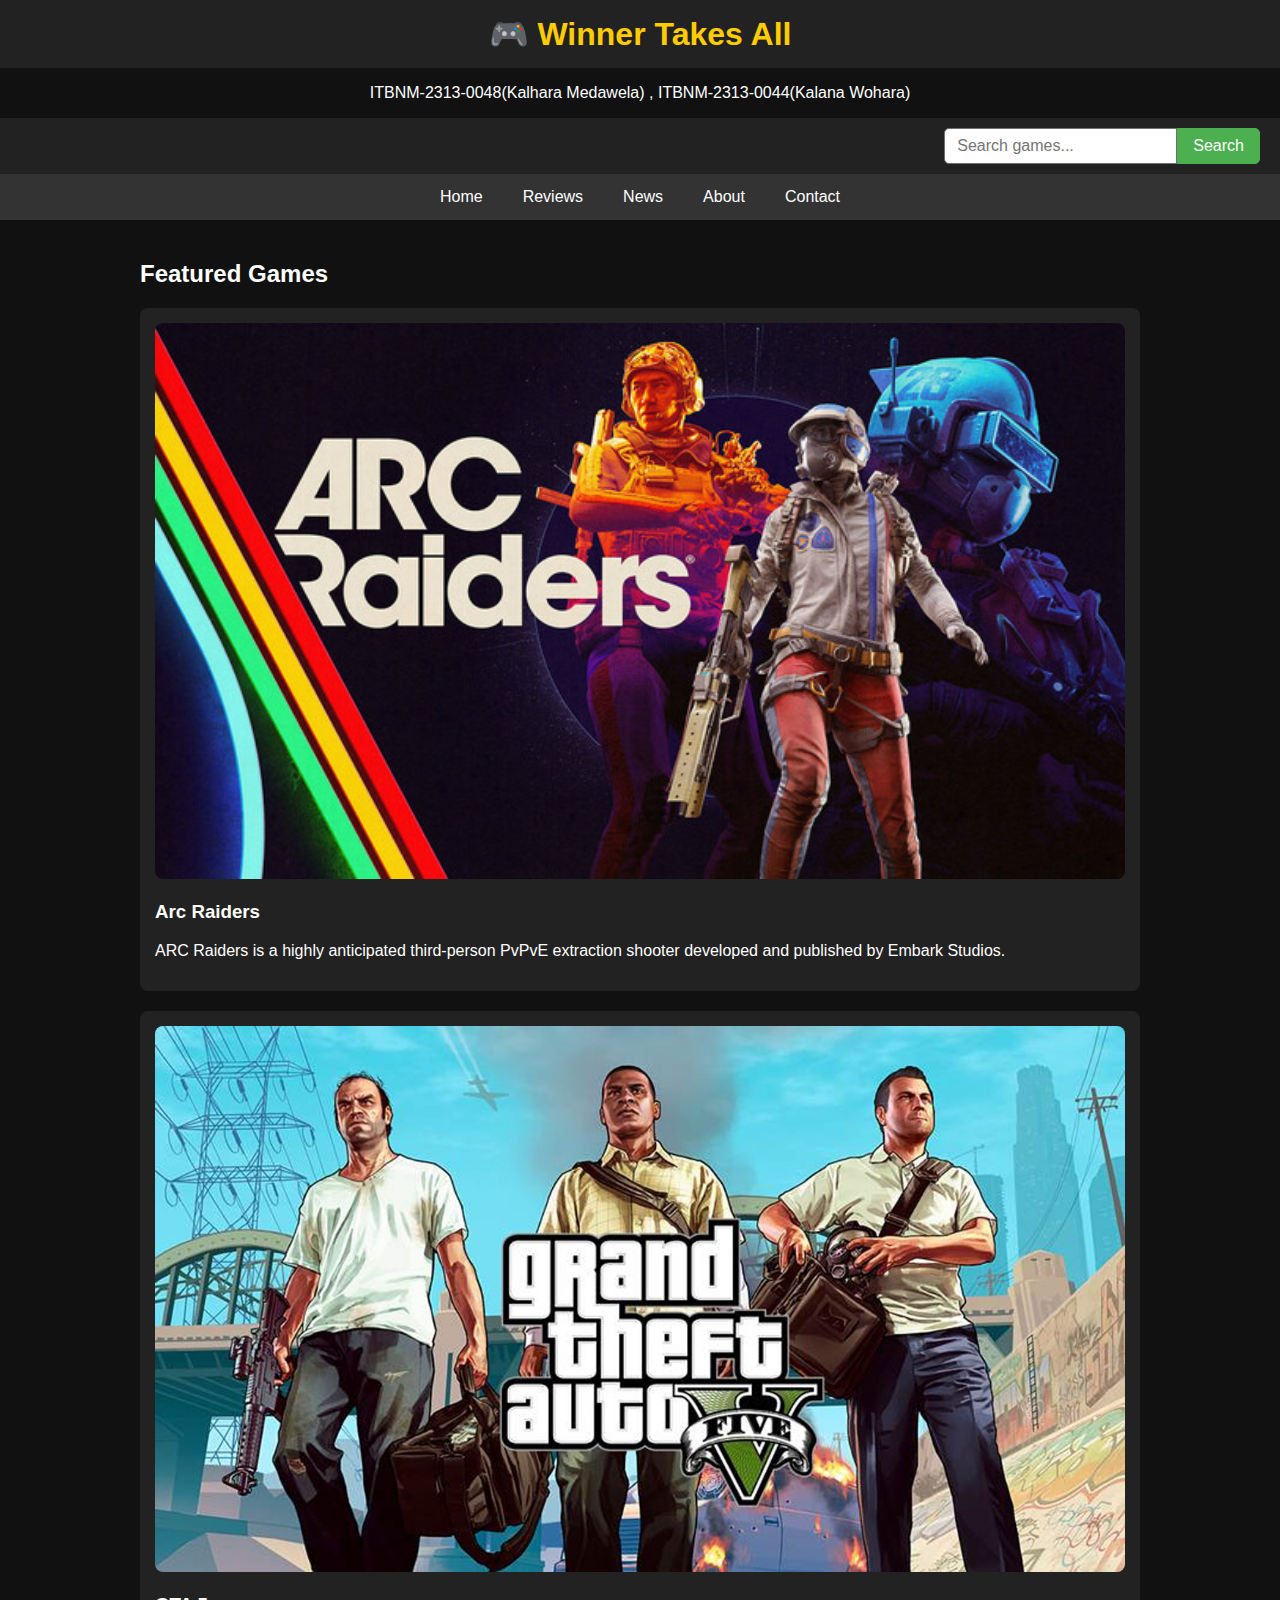
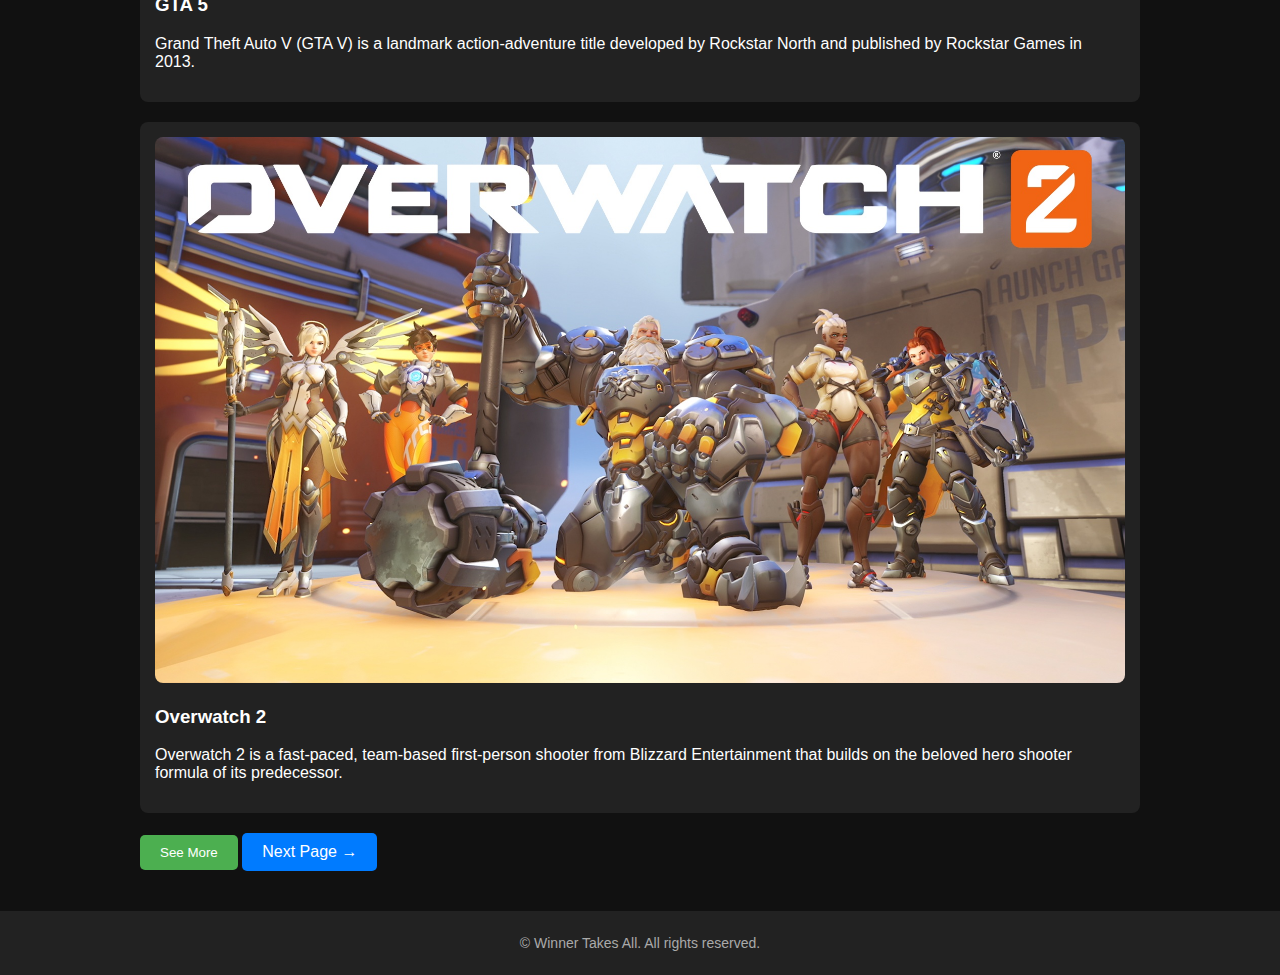
<file: index.html>
<!DOCTYPE html>
<html>
<head>
    <title>Winner Takes All - Home</title>
    <link rel="stylesheet" href="style.css">
</head>
<body>
<header>
    <h1>🎮 Winner Takes All</h1>
</header>
<p style="text-align: center;">ITBNM-2313-0048(Kalhara Medawela) , ITBNM-2313-0044(Kalana Wohara)</p>
<style>
    
    .header {
      width: 100%;
      background-color: #222;  
      padding: 10px 20px;
      box-sizing: border-box;
      display: flex;
      justify-content: flex-end; /
      align-items : center;
    }

    
    .search-bar {
      padding: 8px 12px;
      font-size: 16px;
      border: 1px solid #6f6f6f;
      border-radius: 5px 0 0 5px; 
      outline: none;
    }

    
    .search-button {
      padding: 8px 15px;
      font-size: 16px;
      border: 1px solid #4CAF50;
      background-color: #4CAF50;
      color: rgb(255, 255, 255);
      border-radius: 0 5px 5px 0; 
      cursor: pointer;
    }

    .search-button:hover {
      background-color: #45a049; 
    }
  </style>
</head>
<body>

  <div class="header">
    <input type="text" class="search-bar" placeholder="Search games...">
    <button class="search-button" onclick="alert('Search clicked!')">Search</button>
  </div>

<nav>
    <a href="index.html">Home</a>
    <a href="reviews.html">Reviews</a>
    <a href="news.html">News</a>
    <a href="about.html">About</a>
    <a href="contact.html">Contact</a>
</nav>

<div class="container">
    <h2>Featured Games</h2>
    <div class="card">
        <img src="images/game1.jpg" alt="Game 1">
        <h3>Arc Raiders</h3>
        <p>ARC Raiders is a highly anticipated third-person PvPvE extraction shooter developed and published by Embark Studios.</p>
    </div>
    <div class="card">
        <img src="images/game2.jpg" alt="Game 2">
        <h3>GTA 5</h3>
        <p>Grand Theft Auto V (GTA V) is a landmark action-adventure title developed by Rockstar North and published by Rockstar Games in 2013.</p>
    </div>
    <div class="card">
        <img src="images/game4.jpg" alt="Game 2">
        <h3>Overwatch 2</h3>
        <p>Overwatch 2 is a fast-paced, team-based first-person shooter from Blizzard Entertainment that builds on the beloved hero shooter formula of its predecessor.</p>
    </div>
    <style>
        .my-button {
          background-color: #4CAF50; /* Green */
          color: white;
          padding: 10px 20px;
          border: none;
          border-radius: 5px;
          cursor: pointer;
        }
        .my-button:hover {
          background-color: #45a049;
        }
      </style>
      
      <button class="my-button" onclick="alert('Button Clicked!')">See More</button>

      <a href="reviews.html" class="next-button">Next Page →</a>

<style>
  .next-button {
    display: inline-block;
    padding: 10px 20px;
    background-color: #007BFF; 
    color: white;
    text-decoration: none;
    border-radius: 5px;
    font-size: 16px;
  }
  .next-button:hover {
    background-color: #0056b3; 
  }
</style>
</div>


<footer>
    <p>© Winner Takes All. All rights reserved.</p>
</footer>
</body>
</html>
</file>
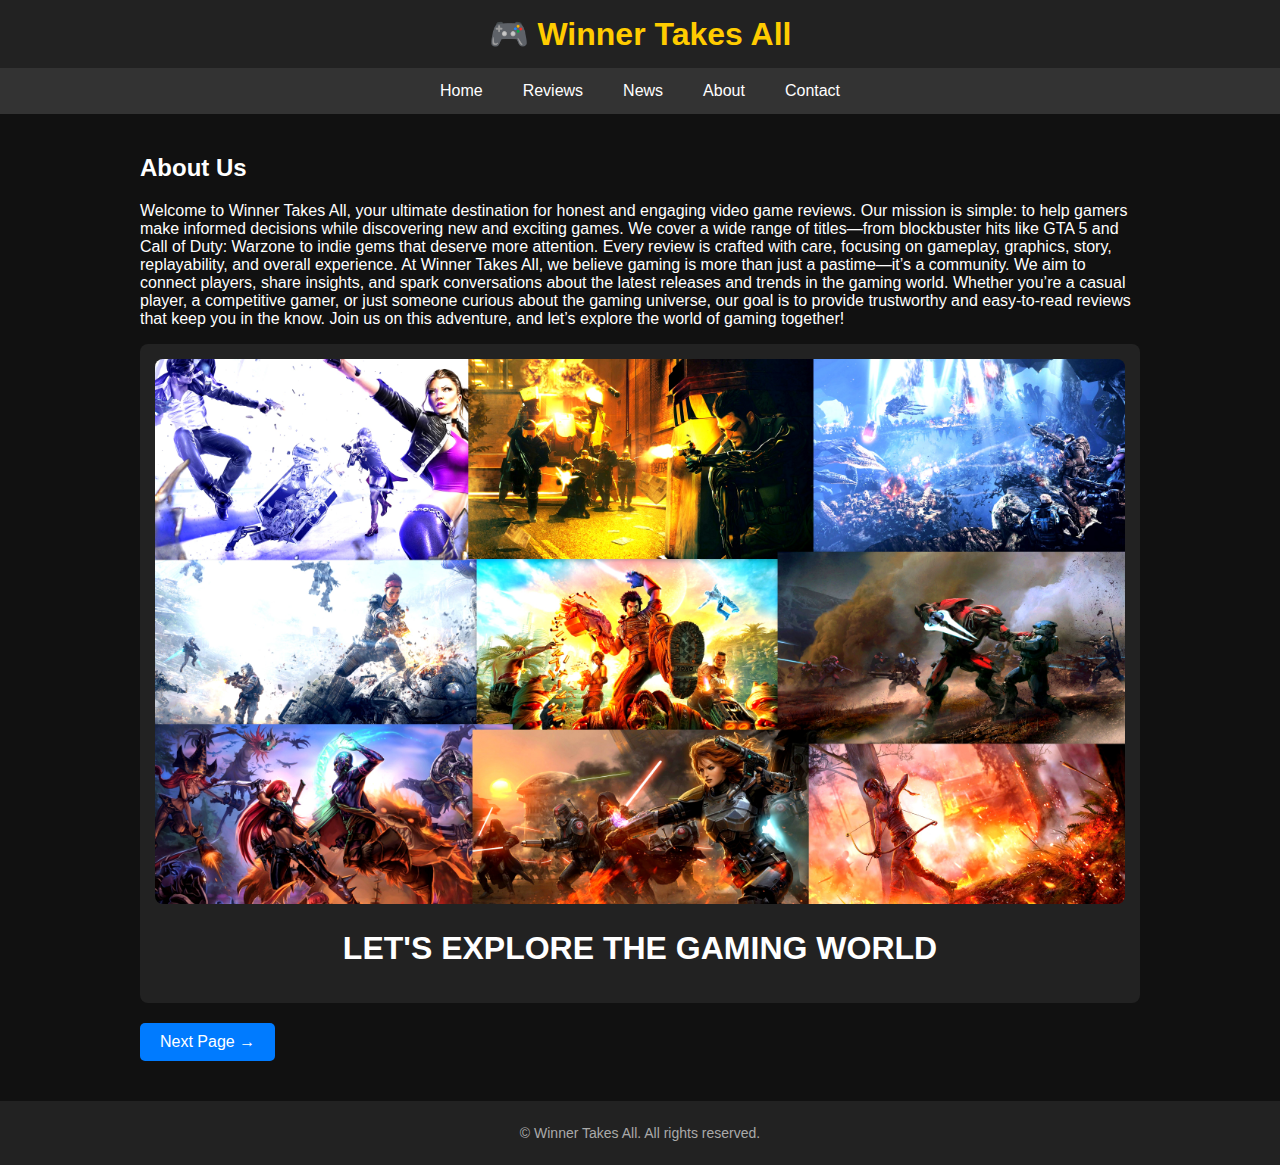
<file: about.html>
<!DOCTYPE html>
<html>
<head>
    <title>Winner Takes All - About</title>
    <link rel="stylesheet" href="style.css">
</head>
<body>
<header>
    <h1>🎮 Winner Takes All</h1>
</header>


<nav>
    <a href="index.html">Home</a>
    <a href="reviews.html">Reviews</a>
    <a href="news.html">News</a>
    <a href="about.html">About</a>
    <a href="contact.html">Contact</a>
</nav>

<div class="container">
    <h2>About Us</h2>
    <p>Welcome to Winner Takes All, your ultimate destination for honest and engaging video game reviews. Our mission is simple: to help gamers make informed decisions while discovering new and exciting games.

        We cover a wide range of titles—from blockbuster hits like GTA 5 and Call of Duty: Warzone to indie gems that deserve more attention. Every review is crafted with care, focusing on gameplay, graphics, story, replayability, and overall experience.
        
        At Winner Takes All, we believe gaming is more than just a pastime—it’s a community. We aim to connect players, share insights, and spark conversations about the latest releases and trends in the gaming world.
        
        Whether you’re a casual player, a competitive gamer, or just someone curious about the gaming universe, our goal is to provide trustworthy and easy-to-read reviews that keep you in the know.
        
        Join us on this adventure, and let’s explore the world of gaming together!</p>

        <div class="card">
            <img src="images/game7.jpg" alt="Game ">
            <h1 style="text-align: center;">LET'S EXPLORE THE GAMING WORLD</h1>
           
        </div>

        <a href="contact.html" class="next-button">Next Page →</a>

<style>
  .next-button {
    display: inline-block;
    padding: 10px 20px;
    background-color: #007BFF; 
    color: white;
    text-decoration: none;
    border-radius: 5px;
    font-size: 16px;
  }
  .next-button:hover {
    background-color: #0056b3; 
  }
</style>
</div>

<footer>
    <p>© Winner Takes All. All rights reserved.</p>
</footer>
</body>
</html>
</file>
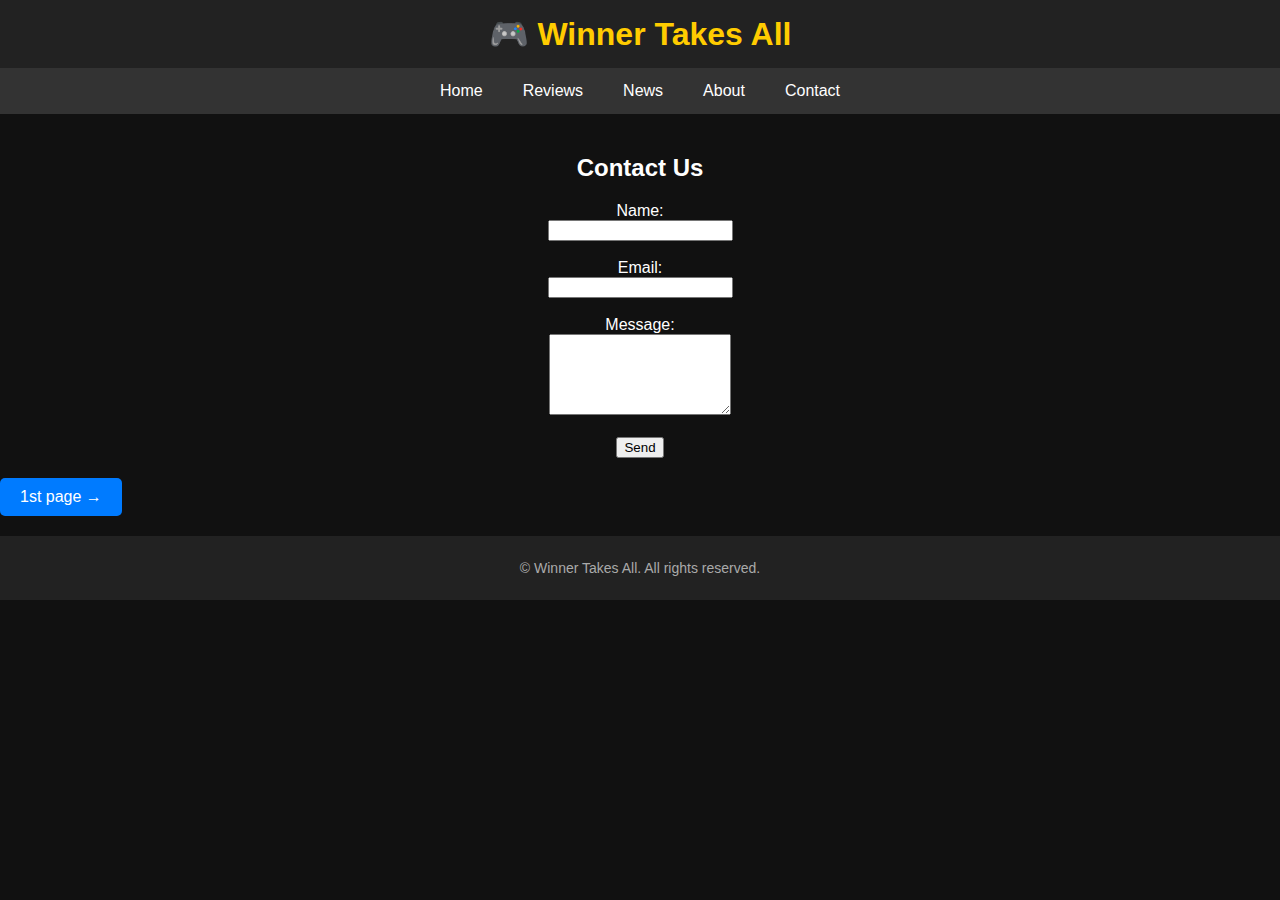
<file: contact.html>
<!DOCTYPE html>
<html>
<head>
    <title>Winner Takes All - Contact</title>
    <link rel="stylesheet" href="style.css">
</head>
<body>
<header>
    <h1>🎮 Winner Takes All</h1>
</header>


<nav>
    <a href="index.html">Home</a>
    <a href="reviews.html">Reviews</a>
    <a href="news.html">News</a>
    <a href="about.html">About</a>
    <a href="contact.html">Contact</a>
</nav>

<div class="container"
style="text-align: center;">
    <h2>Contact Us</h2>
    <form>
        <label>Name:</label><br>
        <input type="text" name="name" required><br><br>

        <label>Email:</label><br>
        <input type="email" name="email" required><br><br>

        <label>Message:</label><br>
        <textarea name="message" rows="5" required></textarea><br><br>

        <button type="submit">Send</button>
    </form>

    
</div>

<a href="index.html" class="next-button">1st page →</a>

<style>
  .next-button {
    display: inline-block;
    padding: 10px 20px;
    background-color: #007BFF; 
    color: white;
    text-decoration: none;
    border-radius: 5px;
    font-size: 16px;
  }
  .next-button:hover {
    background-color: #0056b3; 
  }
</style>

<footer>
    <p>© Winner Takes All. All rights reserved.</p>
</footer>
</body>
</html>
</file>
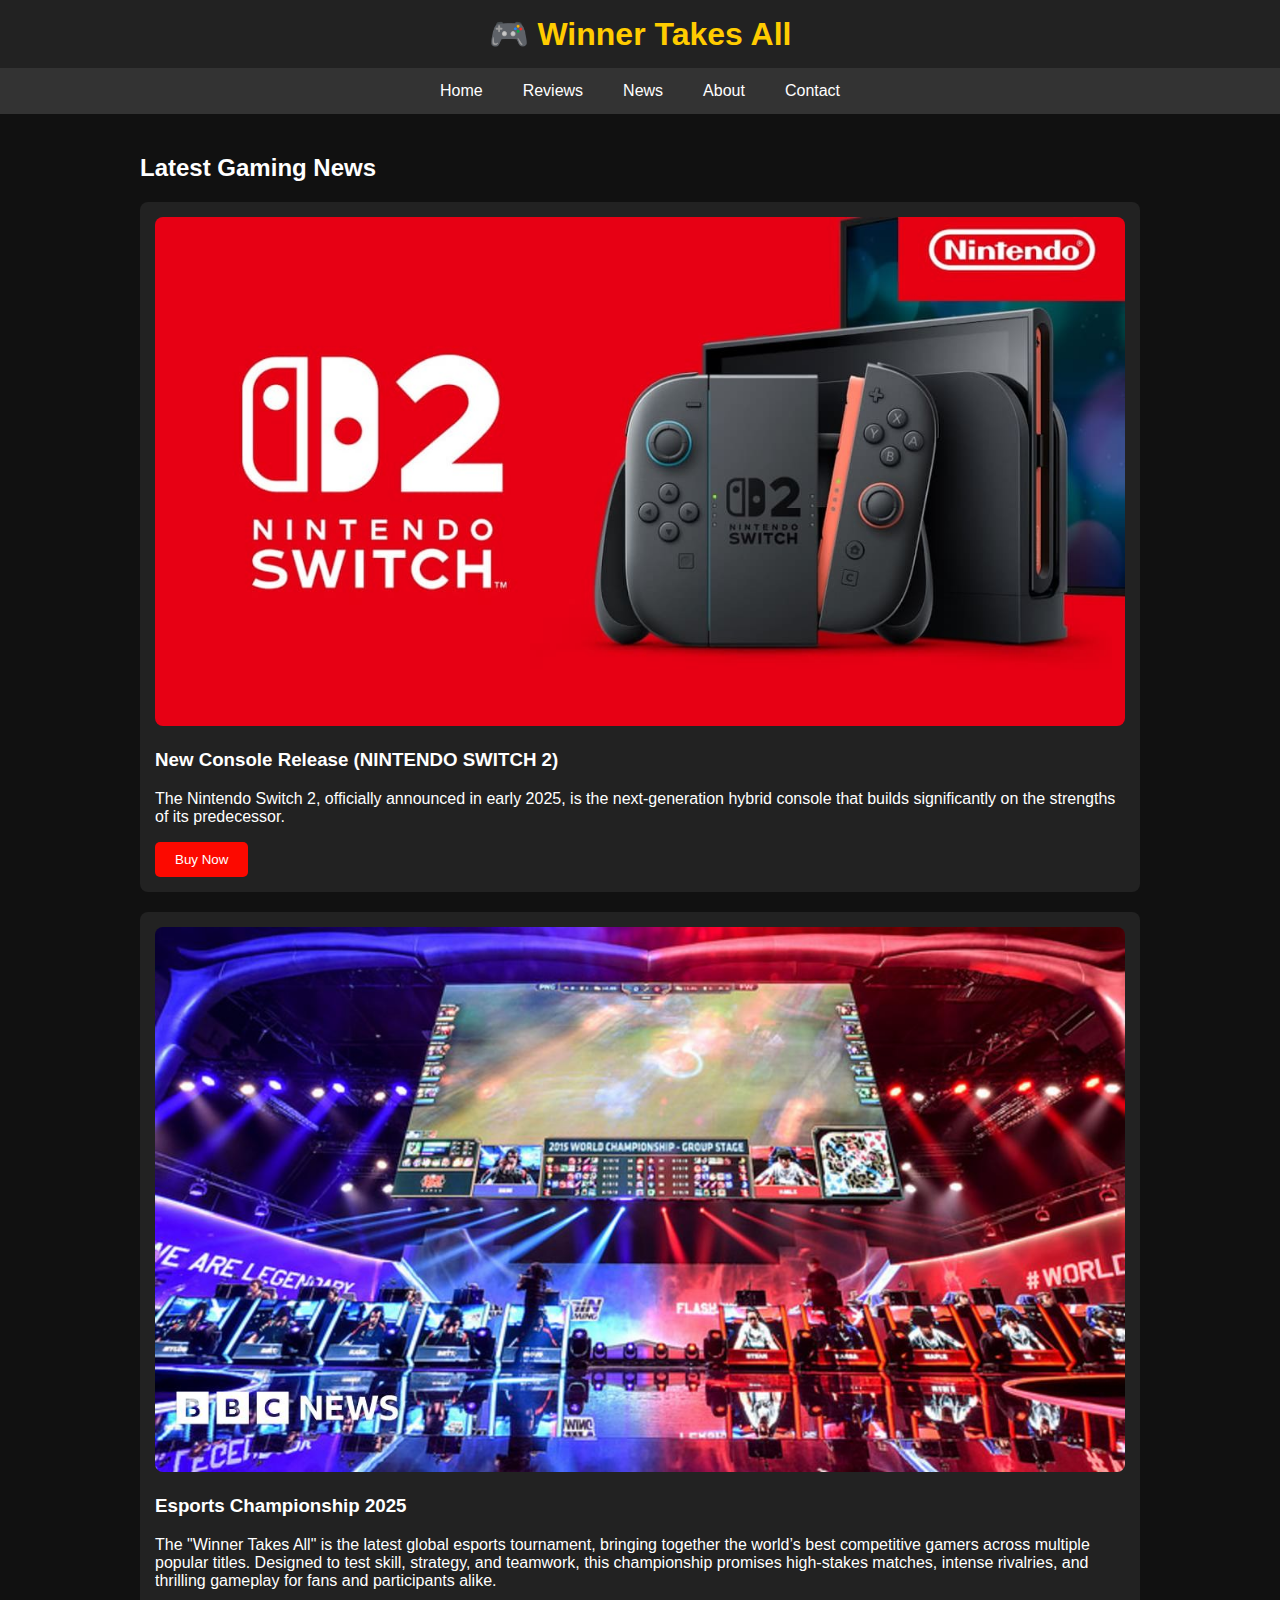
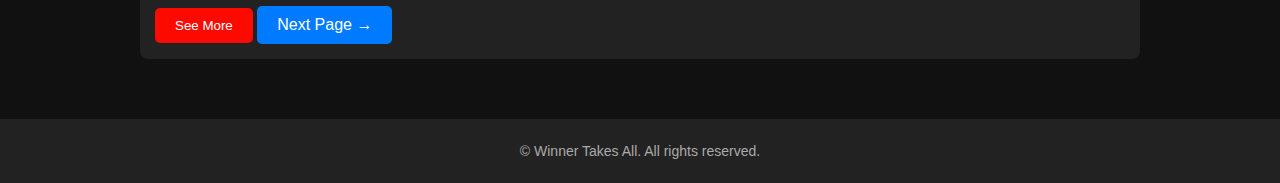
<file: news.html>
<!DOCTYPE html>
<html>
<head>
    <title>Winner Takes All - News</title>
    <link rel="stylesheet" href="style.css">
</head>
<body>
<header>
    <h1>🎮 Winner Takes All</h1>
</header>


<nav>
    <a href="index.html">Home</a>
    <a href="reviews.html">Reviews</a>
    <a href="news.html">News</a>
    <a href="about.html">About</a>
    <a href="contact.html">Contact</a>
</nav>

<div class="container">
    <h2>Latest Gaming News</h2>
    <div class="card">
        <img src="images/news1.jpg" alt="News">
        <h3>New Console Release (NINTENDO SWITCH 2)</h3>
        <p>The Nintendo Switch 2, officially announced in early 2025, is the next-generation hybrid console that builds significantly on the strengths of its predecessor.</p>
        <style>
            .my-button {
              background-color: #f52d0e; /* Green */
              color: white;
              padding: 10px 20px;
              border: none;
              border-radius: 5px;
              cursor: pointer;
            }
            .my-button:hover {
              background-color: #f50e0e;
            }
          </style>
          
          <button class="my-button" onclick="alert('Button Clicked!')">Buy Now</button>
    </div>
    <div class="card">
        <img src="images/news2.jpg" alt="News">
        <h3>Esports Championship 2025</h3>
        <p>The "Winner Takes All" is the latest global esports tournament, bringing together the world’s best competitive gamers across multiple popular titles. Designed to test skill, strategy, and teamwork, this championship promises high-stakes matches, intense rivalries, and thrilling gameplay for fans and participants alike.</p>
        <style>
            .button-container {
      text-align: right; 
      margin: 20px;      
    }
            .my-button {
              background-color: #fc0900; /* Green */
              color: white;
              padding: 10px 20px;
              border: none;
              border-radius: 5px;
              cursor: pointer;
            }
            .my-button:hover {
              background-color: #ed1010;
            }
          </style>
          
          <button class="my-button" onclick="alert('Button Clicked!')">See More</button>

          <a href="about.html" class="next-button">Next Page →</a>

<style>
  .next-button {
    display: inline-block;
    padding: 10px 20px;
    background-color: #007BFF; 
    color: white;
    text-decoration: none;
    border-radius: 5px;
    font-size: 16px;
  }
  .next-button:hover {
    background-color: #0056b3; 
  }
</style>
    </div>
</div>

<footer>
    <p>© Winner Takes All. All rights reserved.</p>
</footer>
</body>
</html>
</file>
<file: style.css>
body {
    font-family: Arial, sans-serif;
    margin: 0;
    padding: 0;
    background-color: #111;
    color: white;
}
header {
    background-color: #222;
    padding: 15px;
    text-align: center;
}
header h1 {
    margin: 0;
    color: #ffcc00;
}
nav {
    background-color: #333;
    display: flex;
    justify-content: center;
    flex-wrap: wrap;
}
nav a {
    color: white;
    padding: 14px 20px;
    text-decoration: none;
}
nav a:hover {
    background-color: #ffcc00;
    color: black;
}
.container {
    max-width: 1000px;
    margin: auto;
    padding: 20px;
}
img {
    width: 100%;
    border-radius: 8px;
}
.card {
    background-color: #222;
    padding: 15px;
    margin-bottom: 20px;
    border-radius: 8px;
}
footer {
    background-color: #222;
    text-align: center;
    padding: 10px;
    margin-top: 20px;
    font-size: 14px;
    color: #aaa;
}
</file>
